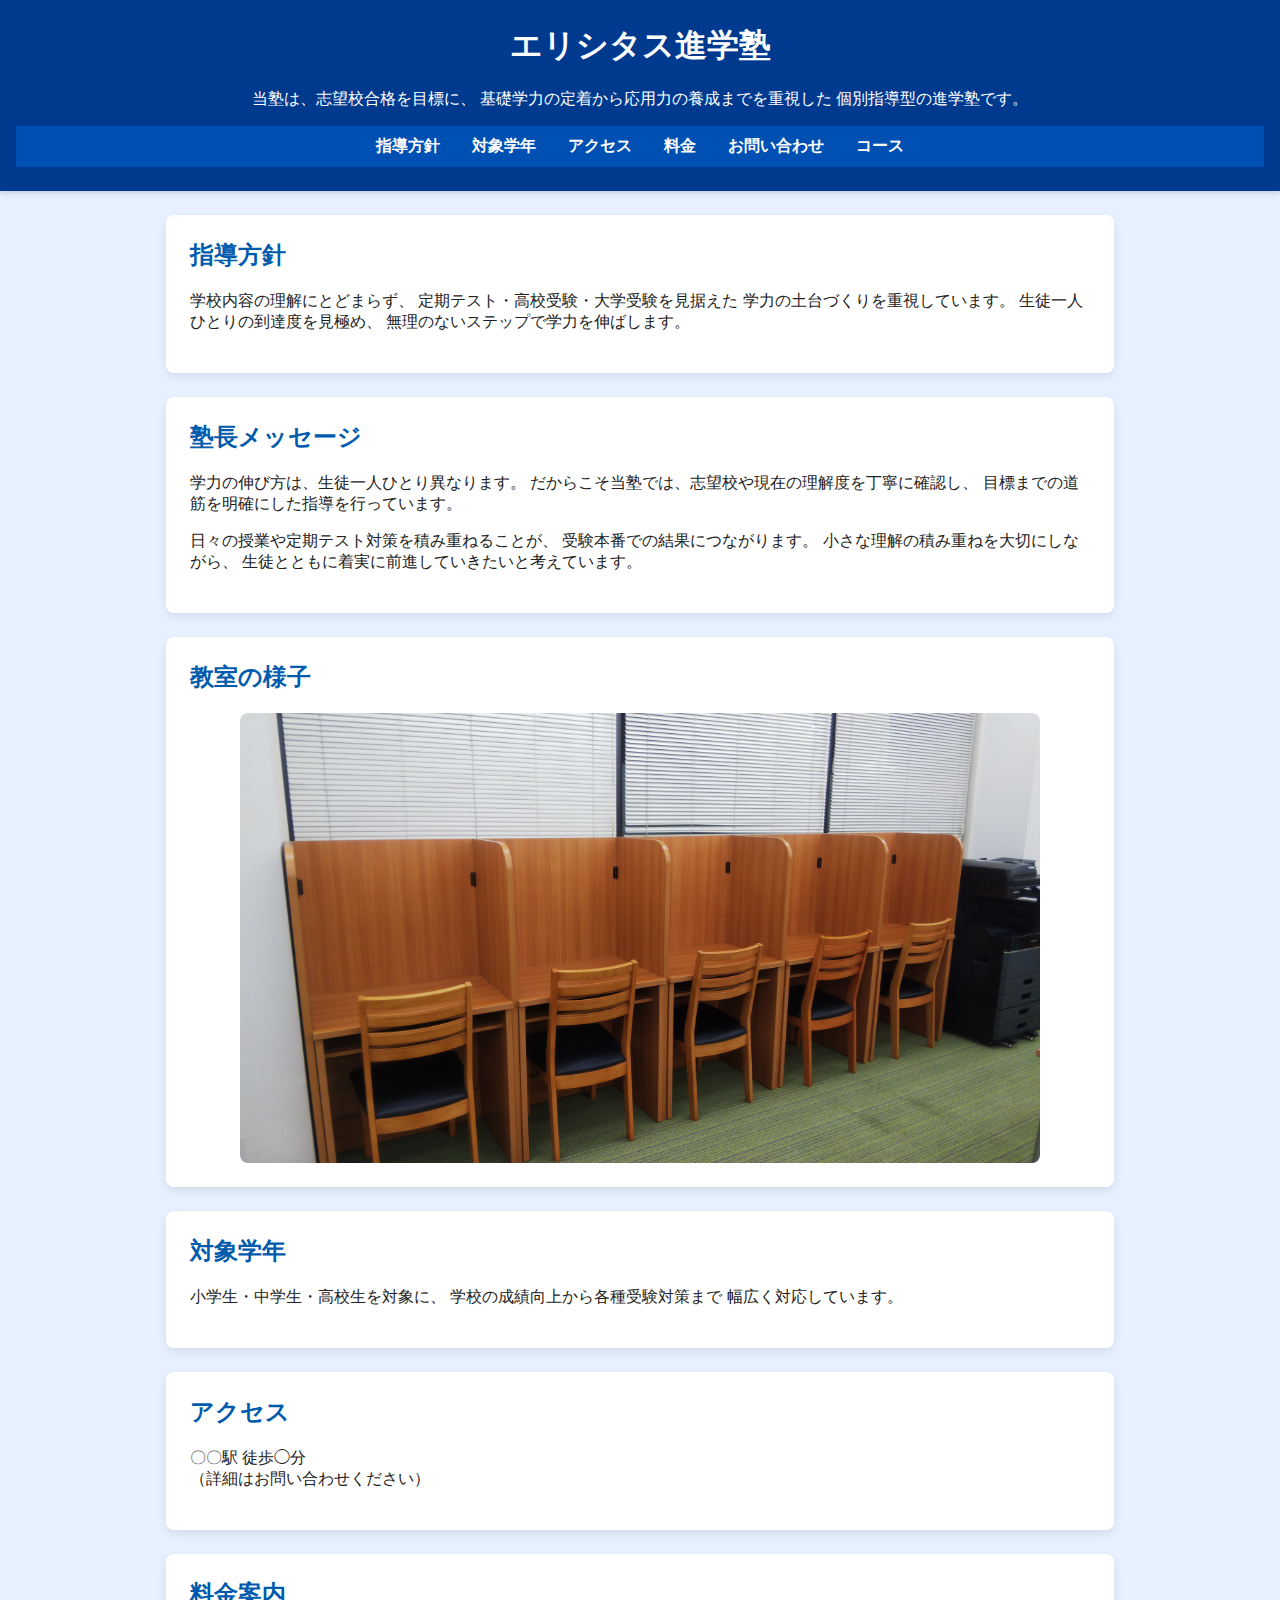
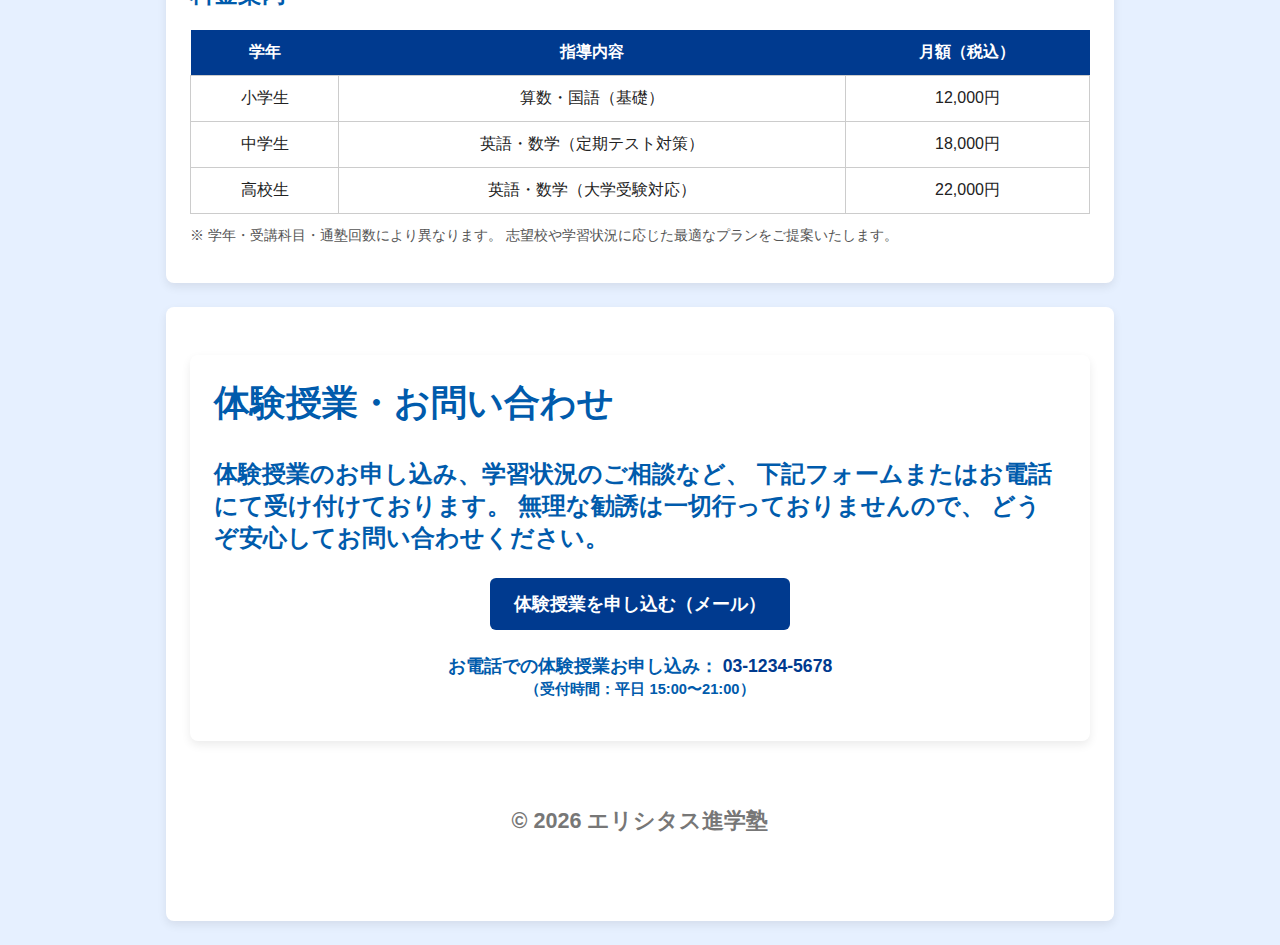
<file: index.html>
<!DOCTYPE html>
<html lang="ja">
<head>
  <meta charset="UTF-8">
  <title>エリシタス進学塾｜個別指導塾</title>
  <meta name="viewport" content="width=device-width, initial-scale=1.0">
  <link rel="stylesheet" href="style.css">
</head>

<body>

  <header>
    <h1>エリシタス進学塾</h1>
    <p>
      当塾は、志望校合格を目標に、
      基礎学力の定着から応用力の養成までを重視した
      個別指導型の進学塾です。
    </p>

    <nav>
      <ul>
        <li><a href="#policy">指導方針</a></li>
        <li><a href="#grade">対象学年</a></li>
        <li><a href="#access">アクセス</a></li>
        <li><a href="#price">料金</a></li>
        <li><a href="#contact">お問い合わせ</a></li>
        <li><a href="course.html">コース</a></li>
      </ul>
    </nav>
  </header>

  <section id="policy">
    <h2>指導方針</h2>
    <p>
      学校内容の理解にとどまらず、
      定期テスト・高校受験・大学受験を見据えた
      学力の土台づくりを重視しています。
      生徒一人ひとりの到達度を見極め、
      無理のないステップで学力を伸ばします。
    </p>

  </section>

  <section id="message">
    <h2>塾長メッセージ</h2>

    <p>
      学力の伸び方は、生徒一人ひとり異なります。
      だからこそ当塾では、志望校や現在の理解度を丁寧に確認し、
      目標までの道筋を明確にした指導を行っています。
    </p>

    <p>
      日々の授業や定期テスト対策を積み重ねることが、
      受験本番での結果につながります。
      小さな理解の積み重ねを大切にしながら、
      生徒とともに着実に前進していきたいと考えています。
    </p>
  </section>

  <section id="photo">
    <h2>教室の様子</h2>

    <img src="images/classroom.jpg"
         alt="教室の様子"
         class="school-photo">
  </section>
  
  <section id="grade">
    <h2>対象学年</h2>
    <p>
      小学生・中学生・高校生を対象に、
      学校の成績向上から各種受験対策まで
      幅広く対応しています。
    </p>
  </section>

  <section id="access">
    <h2>アクセス</h2>
    <p>
      〇〇駅 徒歩◯分<br>
      （詳細はお問い合わせください）
    </p>
  </section>

  <section id="price">
    <h2>料金案内</h2>
  
    <table class="price-table">
      <tr>
        <th>学年</th>
        <th>指導内容</th>
        <th>月額（税込）</th>
      </tr>
      <tr>
        <td>小学生</td>
        <td>算数・国語（基礎）</td>
        <td>12,000円</td>
      </tr>
      <tr>
        <td>中学生</td>
        <td>英語・数学（定期テスト対策）</td>
        <td>18,000円</td>
      </tr>
      <tr>
        <td>高校生</td>
        <td>英語・数学（大学受験対応）</td>
        <td>22,000円</td>
      </tr>
    </table>

    <p class="note">
        ※ 学年・受講科目・通塾回数により異なります。
        志望校や学習状況に応じた最適なプランをご提案いたします。
    </p>
  </section>

  <section id="contact">
    <h2><section id="contact">
    <h2>体験授業・お問い合わせ</h2>
      
    <p>
      体験授業のお申し込み、学習状況のご相談など、
      下記フォームまたはお電話にて受け付けております。
      無理な勧誘は一切行っておりませんので、
      どうぞ安心してお問い合わせください。
    </p>

    <p class="contact-mail">
      <a href="mailto:info@example.com
        ?subject=体験授業のお申し込み
        &body=【お名前】%0D%0A
        【学年】%0D%0A
        【ご相談内容】">
        体験授業を申し込む（メール）
      </a>
    </p>
      
    <p class="contact-tel">
      お電話での体験授業お申し込み：
      <a href="tel:0312345678">03-1234-5678</a>
      <br>
      <small>（受付時間：平日 15:00〜21:00）</small>
    </p>

  </section>

  <footer>
    <p>© 2026 エリシタス進学塾</p>
  </footer>

</body>
</html>
</file>
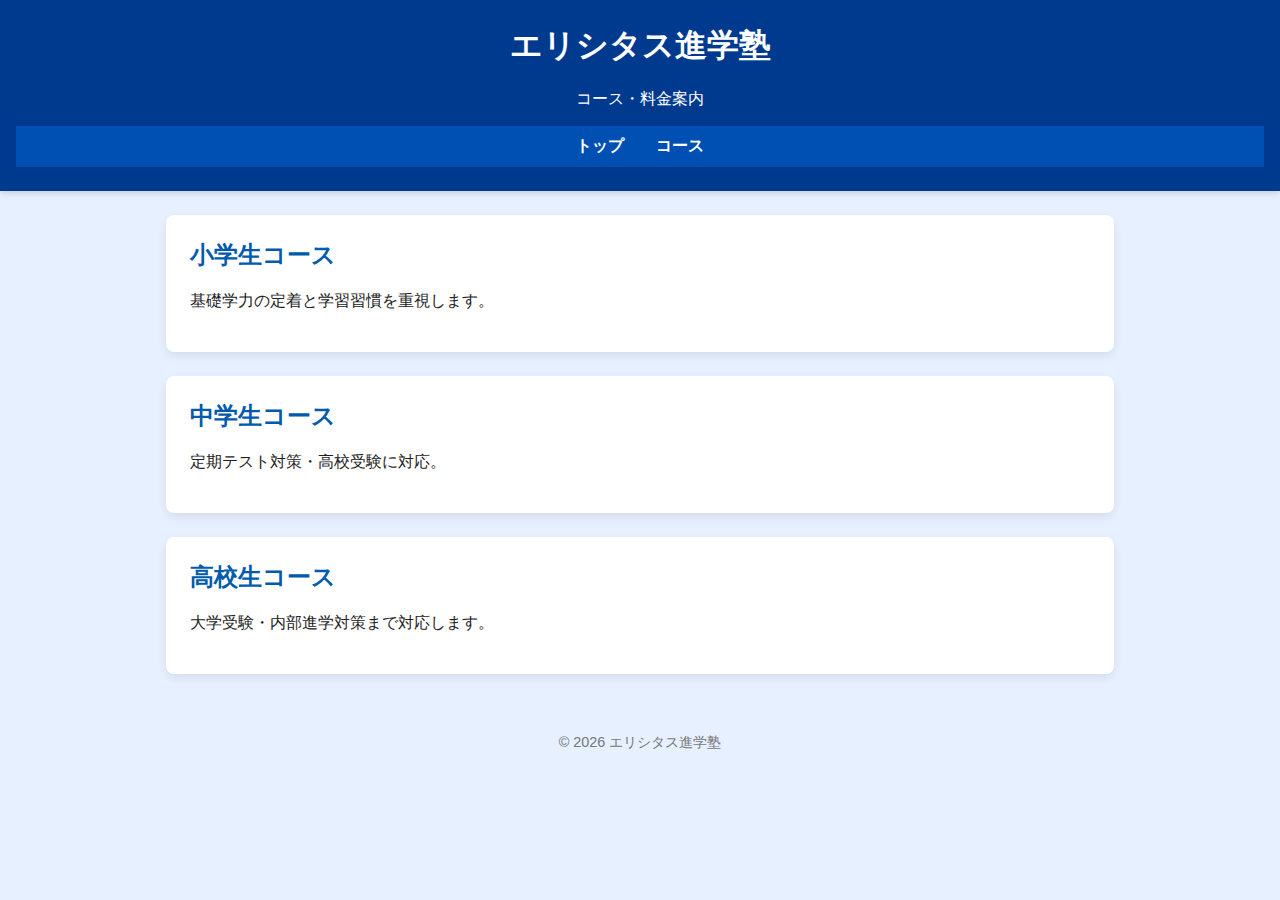
<file: course.html>
<!DOCTYPE html>
<html lang="ja">
<head>
  <meta charset="UTF-8">
  <title>コース案内｜エリシタス進学塾</title>
  <meta name="viewport" content="width=device-width, initial-scale=1.0">
  <link rel="stylesheet" href="style.css">
</head>

<body>
  <header>
    <h1>エリシタス進学塾</h1>
    <p>コース・料金案内</p>

    <nav>
      <ul>
        <li><a href="index.html">トップ</a></li>
        <li><a href="course.html">コース</a></li>
      </ul>
    </nav>
  </header>

  <section>
    <h2>小学生コース</h2>
    <p>基礎学力の定着と学習習慣を重視します。</p>
  </section>

  <section>
    <h2>中学生コース</h2>
    <p>定期テスト対策・高校受験に対応。</p>
  </section>

  <section>
    <h2>高校生コース</h2>
    <p>大学受験・内部進学対策まで対応します。</p>
  </section>

  <footer>
    <p>© 2026 エリシタス進学塾</p>
  </footer>
</body>
</html>
</file>
<file: style.css>
:root {
  --main-blue: #003a8f;   /* ソニーブルー（濃） */
  --sub-blue:  #0050b3;   /* 少し明るめ */
  --light-blue:#e6f0ff;   /* 背景用 */
}

body {
  margin: 0;
  font-family: "Hiragino Kaku Gothic ProN", Meiryo, sans-serif;
  background-color: var(--light-blue);
  color: #222;
}

header {
  background-color: var(--main-blue);
  color: #ffffff;
  padding: 24px 16px;
  text-align: center;
  box-shadow: 0 2px 6px rgba(0,0,0,0.15);
}

h2 {
  color: #005bac;
}

section {
  background: #fff;
  margin: 20px;
  padding: 24px;
  border-radius: 10px;
  box-shadow: 0 4px 10px rgba(0,0,0,0.08);
}

h1, h2 {
  margin-top: 0;
}

footer {
  text-align: center;
  padding: 20px;
  color: #777;
  font-size: 0.9em;
}

nav {
  position: sticky;
  top: 0;
  background-color: var(--sub-blue);
  padding: 10px 0;
  z-index: 1000;
}

nav ul {
  display: flex;
  justify-content: center;
  list-style: none;
  margin: 0;
  padding: 0;
}

nav li {
  margin: 0 16px;
}

nav a {
  color: #ffffff;
  text-decoration: none;
  font-weight: bold;
}

nav a:hover {
  text-decoration: underline;
}

section {
  background-color: #ffffff;
  margin: 24px auto;
  padding: 24px;
  max-width: 900px;
  border-radius: 8px;
}

.price-table {
  width: 100%;
  border-collapse: collapse;
  margin-top: 16px;
}

.price-table th {
  background-color: var(--main-blue);
  color: #ffffff;
  padding: 12px;
}

.price-table td {
  border: 1px solid #ccc;
  padding: 12px;
  text-align: center;
}

.note {
  margin-top: 12px;
  font-size: 0.9rem;
  color: #555;
}

.school-photo {
  width: 100%;
  max-width: 800px;
  display: block;
  margin: 0 auto;
  border-radius: 8px;
}


.contact-btn {
  background-color: var(--main-blue);
  color: white;
  padding: 14px 28px;
  font-size: 1.1rem;
  border: none;
  border-radius: 6px;
  cursor: pointer;
}

.contact-btn:hover {
  opacity: 0.9;
}


/* スマホ対応 */
@media screen and (max-width: 768px) {

  .price-table th,
  .price-table td {
    font-size: 0.9rem;
    padding: 8px;
  }
  
  header h1 {
    font-size: 1.5rem;
  }

  nav ul {
    flex-direction: column;
    align-items: center;
  }

  nav li {
    margin: 8px 0;
  }

  section {
    margin: 16px;
    padding: 16px;
  }
}

.contact-mail {
  margin-top: 16px;
  text-align: center;
}

.contact-mail a {
  display: inline-block;
  background-color: var(--main-blue);
  color: white;
  padding: 14px 24px;
  border-radius: 6px;
  font-size: 1.1rem;
  font-weight: bold;
  text-decoration: none;
}

.contact-mail a:hover {
  opacity: 0.9;
}

.contact-tel {
  margin-top: 12px;
  text-align: center;
  font-size: 1.1rem;
}

.contact-tel a {
  color: var(--main-blue);
  font-weight: bold;
  text-decoration: none;
}

.contact-tel a:hover {
  text-decoration: underline;
}

html {
  scroll-behavior: smooth;
}
</file>
